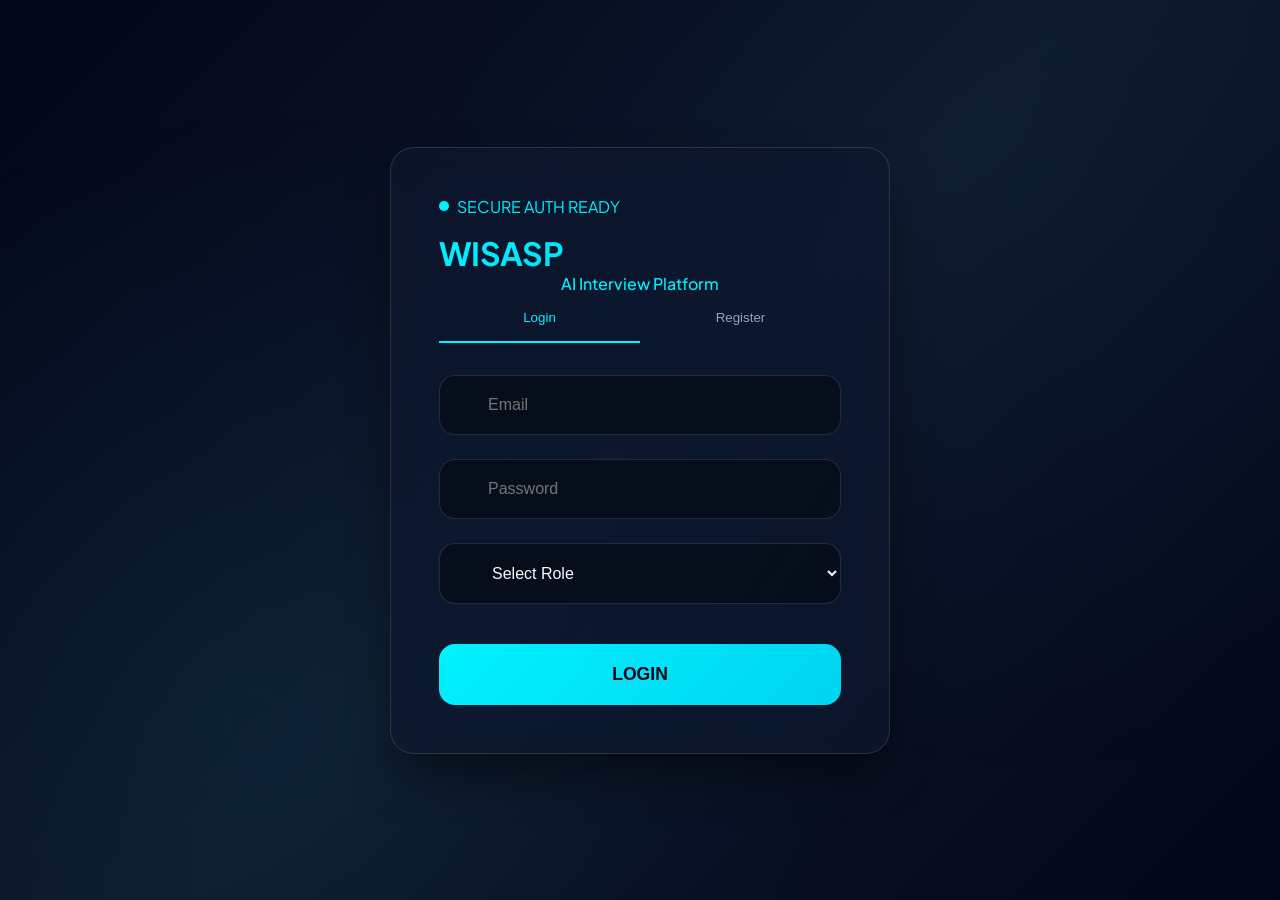
<file: frontend/index.html>
<!DOCTYPE html>
<html lang="en">
<head>
    <meta charset="UTF-8">
    <meta name="viewport" content="width=device-width, initial-scale=1.0">
    <title>WISASP - AI Chat Terminal</title>
    <link rel="stylesheet" href="style.css">
    <link href="https://fonts.googleapis.com/css2?family=Plus+Jakarta+Sans:wght@300;400;600&display=swap" rel="stylesheet">
</head>
<body>
    <div class="glass-card" style="max-width: 800px; height: 80vh; display: flex; flex-direction: column;">
        <header>
            <h1 class="neon-text">WISASP AI TERMINAL <span style="font-weight: 400; font-size: 0.8em;">v1.0</span></h1>
            <div class="status-indicator">
                <div class="status-dot"></div>
                <span>SYSTEM LIVE | DB:3307</span>
            </div>
        </header>

        <div id="chat-terminal">
            <div class="msg ai-msg" id="initialMsg">
                <strong>AI:</strong> Initializing...
            </div>
        </div>

        <div class="input-container">
            <textarea id="userInput" rows="2" placeholder="Type your response, code, or questions... (Enter to send)"></textarea>
            <button onclick="processResponse()" class="btn-primary" id="sendBtn">SEND →</button>
        </div>
    </div>

    <script>
        // PPT: Auth check + topic greeting
        async function initChat() {
            try {
                const res = await fetch('../backend/auth.php?action=check');
                const json = await res.json();
                if (!json.authenticated) {
                    window.location.href = 'auth.html';
                    return;
                }
            } catch {
                window.location.href = 'auth.html';
                return;
            }

            // Dynamic greeting from localStorage (PPT: Seamless lobby flow)
            const topic = localStorage.getItem('interviewTopic') || 'General';
            const difficulty = localStorage.getItem('interviewDifficulty') || 'Intermediate';
            document.getElementById('initialMsg').innerHTML = 
                `<strong>AI:</strong> Welcome to ${topic} interview (${difficulty} level). I'm your AI interviewer. Please introduce yourself and begin.`;
        }
        initChat();

        // PPT: Chat logic (POST to api.php, JSON chat_log append)
        document.getElementById('userInput').addEventListener('keypress', (e) => {
            if (e.key === 'Enter' && !e.shiftKey) {
                e.preventDefault();
                processResponse();
            }
        });

        async function processResponse() {
            const input = document.getElementById('userInput');
            const terminal = document.getElementById('chat-terminal');
            const btn = document.getElementById('sendBtn');
            const msg = input.value.trim();
            if (!msg) return;

            // User msg
            terminal.innerHTML += `<div class="msg user-msg"><strong>YOU:</strong> ${msg}</div>`;
            input.value = '';
            terminal.scrollTop = terminal.scrollHeight;
            btn.disabled = true;

            try {
                const formData = new FormData();
                formData.append('msg', msg);
                formData.append('topic', localStorage.getItem('interviewTopic') || '');

                const res = await fetch('../backend/api.php', { method: 'POST', body: formData });
                const data = await res.json();

                terminal.innerHTML += `<div class="msg ai-msg"><strong>AI:</strong> ${data.reply}</div>`;
            } catch (err) {
                terminal.innerHTML += `<div class="msg" style="color: #ff6b6b;"><strong>ERROR:</strong> ${err.message}</div>`;
            }

            btn.disabled = false;
            terminal.scrollTop = terminal.scrollHeight;
        }
    </script>
</body>
</html>
</file>
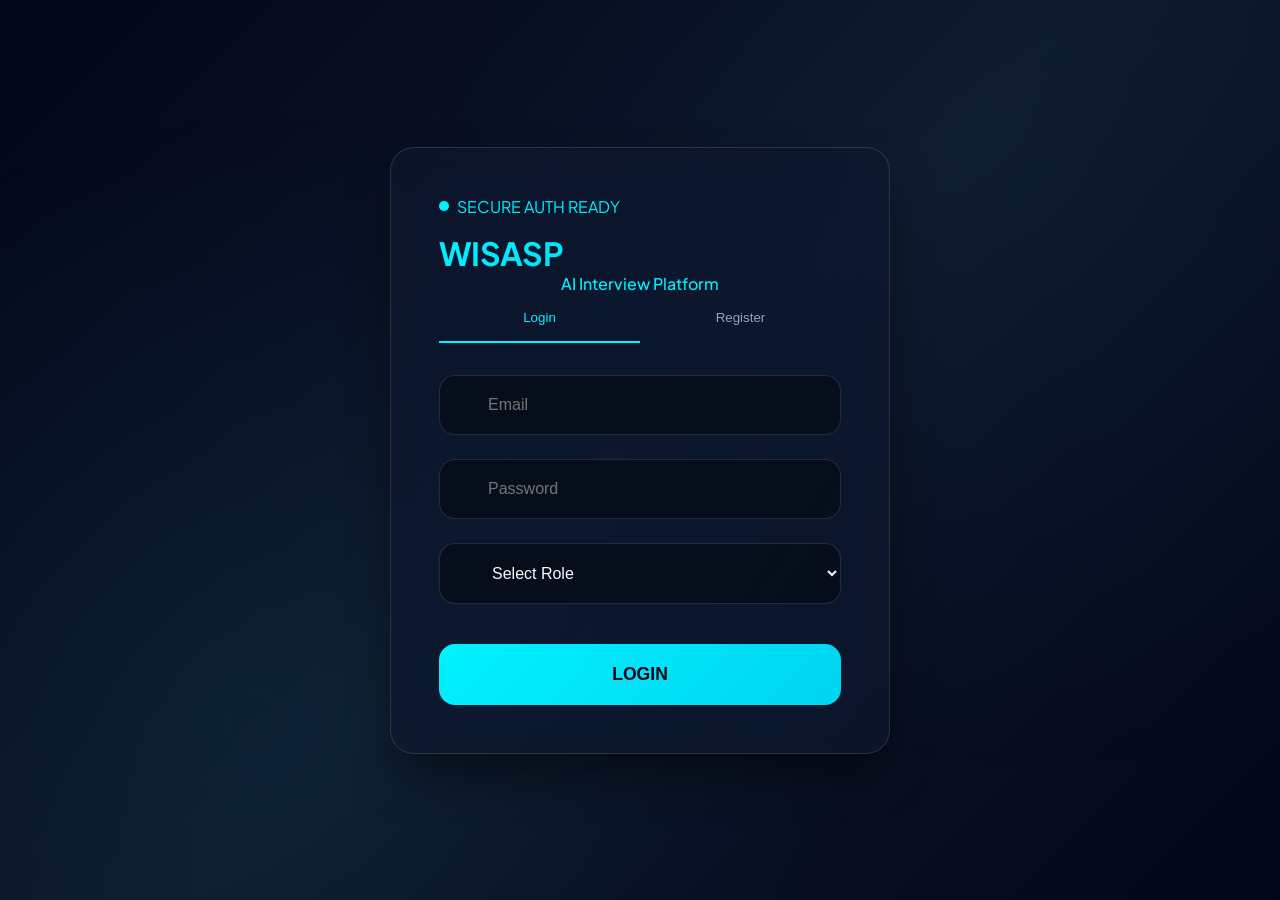
<file: frontend/auth.html>
<!DOCTYPE html>
<html lang="en">
<head>
    <meta charset="UTF-8">
    <meta name="viewport" content="width=device-width, initial-scale=1.0">
    <title>WISASP - Authentication</title>
    <link rel="stylesheet" href="style.css">
    <link href="https://fonts.googleapis.com/css2?family=Plus+Jakarta+Sans:wght@300;400;500;600;700&display=swap" rel="stylesheet">
</head>
<body>
    <div class="glass-card">
        <!-- PPT: Dual-mode toggle with smooth CSS transition -->
        <div class="status-indicator">
            <div class="status-dot"></div>
            <span>SECURE AUTH READY</span>
        </div>
        <h1 class="neon-title">WISASP</h1>
        <p style="text-align: center; color: var(--neon-cyan); font-weight: 500;">AI Interview Platform</p>

        <!-- Tab toggle (PPT: UX excellence - smooth switch) -->
        <div class="tab-buttons">
            <button class="tab-btn active" onclick="switchTab('login')">Login</button>
            <button class="tab-btn" onclick="switchTab('register')">Register</button>
        </div>

        <!-- Login Form -->
        <form id="loginForm" style="display: block;">
            <div class="input-group">
                <input type="email" id="loginEmail" placeholder="Email" required>
            </div>
            <div class="input-group">
                <input type="password" id="loginPassword" placeholder="Password" required>
            </div>
            <div class="input-group">
                <select id="loginRole" required>
                    <option value="">Select Role</option>
                    <option value="candidate">Candidate</option>
                    <option value="recruiter">Recruiter</option>
                </select>
            </div>
            <button type="submit" class="btn-primary">LOGIN</button>
        </form>

        <!-- Register Form (PPT: Conditional fields) -->
        <form id="registerForm" style="display: none;">
            <div class="input-group">
                <input type="text" id="regFullname" placeholder="Full Name" required>
            </div>
            <div class="input-group">
                <input type="email" id="regEmail" placeholder="Email" required>
            </div>
            <div class="input-group">
                <input type="password" id="regPassword" placeholder="Password" required>
            </div>
            <div class="input-group">
                <select id="regRole" onchange="toggleCompany()" required>
                    <option value="">Select Role</option>
                    <option value="candidate">Candidate</option>
                    <option value="recruiter">Recruiter</option>
                </select>
            </div>
            <div class="input-group">
                <input type="tel" id="regPhone" placeholder="Phone">
            </div>
            <div class="input-group">
                <input type="text" id="regExperience" placeholder="Experience (e.g., 2 years)">
            </div>
            <div class="input-group" id="regCompanyGroup" style="display: none;">
                <input type="text" id="regCompany" placeholder="Company Name">
            </div>
            <button type="submit" class="btn-primary">REGISTER</button>
        </form>
    </div>

    <script>
        // PPT: Smooth tab toggle logic
        function switchTab(tab) {
            document.querySelectorAll('.tab-btn').forEach(btn => btn.classList.remove('active'));
            event.target.classList.add('active');
            document.getElementById('loginForm').style.display = tab === 'login' ? 'block' : 'none';
            document.getElementById('registerForm').style.display = tab === 'register' ? 'block' : 'none';
        }

        // PPT: Conditional company field (Recruiter only)
        function toggleCompany() {
            const role = document.getElementById('regRole').value;
            document.getElementById('regCompanyGroup').style.display = role === 'recruiter' ? 'block' : 'none';
        }

        // Login handler (PPT: Async POST to backend/auth.php)
        document.getElementById('loginForm').addEventListener('submit', async (e) => {
            e.preventDefault();
            const data = new FormData();
            data.append('action', 'login');
            data.append('email', document.getElementById('loginEmail').value);
            data.append('password', document.getElementById('loginPassword').value);
            data.append('role', document.getElementById('loginRole').value);

            try {
                const res = await fetch('../backend/auth.php', { method: 'POST', body: data });
                const json = await res.json();
                if (json.success) {
                    // PPT: Role-based redirect
                    window.location.href = json.role === 'candidate' ? 'lobby.html' : 'recruiter_dash.html';
                } else {
                    alert(json.message);
                }
            } catch (err) {
                alert('Connection error');
            }
        });

        // Register handler
        document.getElementById('registerForm').addEventListener('submit', async (e) => {
            e.preventDefault();
            const data = new FormData();
            data.append('action', 'register');
            data.append('fullname', document.getElementById('regFullname').value);
            data.append('email', document.getElementById('regEmail').value);
            data.append('password', document.getElementById('regPassword').value);
            data.append('role', document.getElementById('regRole').value);
            data.append('phone', document.getElementById('regPhone').value);
            data.append('experience', document.getElementById('regExperience').value);
            data.append('company_name', document.getElementById('regCompany').value);

            try {
                const res = await fetch('../backend/auth.php', { method: 'POST', body: data });
                const json = await res.json();
                if (json.success) {
                    alert('Registered! Please login.');
                    switchTab('login');
                } else {
                    alert(json.message);
                }
            } catch (err) {
                alert('Connection error');
            }
        });
    </script>

    <style>
        /* Quick tab styles (integrated in main CSS but override for auth) */
        .tab-btn.active { color: var(--neon-cyan) !important; border-bottom: 2px solid var(--neon-cyan) !important; }
    </style>
</body>
</html>
</file>
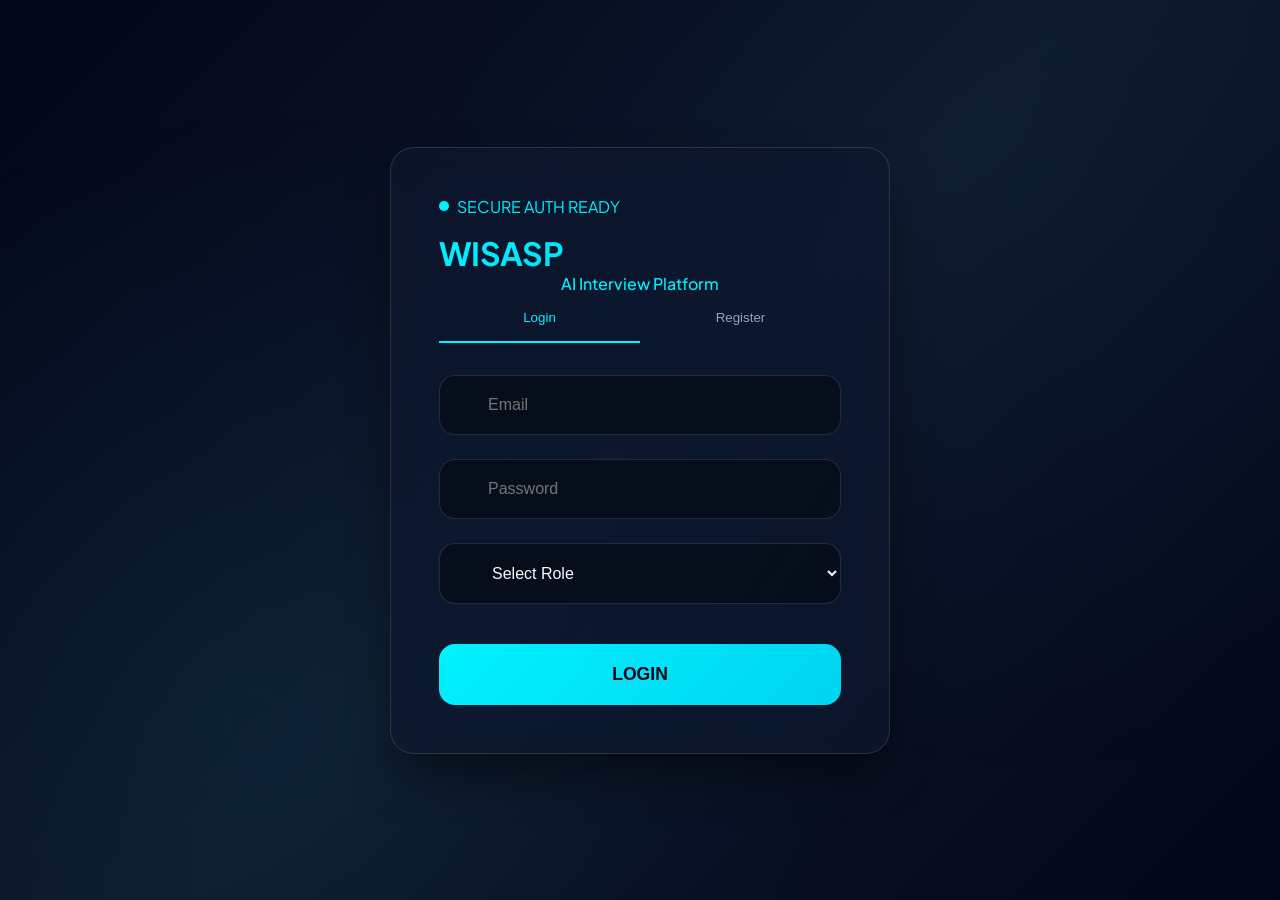
<file: frontend/lobby.html>
<!DOCTYPE html>
<html lang="en">
<head>
    <meta charset="UTF-8">
    <meta name="viewport" content="width=device-width, initial-scale=1.0">
    <title>WISASP Lobby - Select Interview</title>
    <link rel="stylesheet" href="style.css">
    <link href="https://fonts.googleapis.com/css2?family=Plus+Jakarta+Sans:wght@300;400;500;600;700&display=swap" rel="stylesheet">
</head>
<body>
    <div class="glass-card">
        <!-- PPT: Live status for futuristic feel -->
        <div class="status-indicator">
            <div class="status-dot"></div>
            <span>AI TERMINAL LIVE</span>
        </div>
        <h1 class="neon-title" style="font-size: 2.5rem;">Interview Lobby</h1>

        <!-- Config form (PPT: localStorage persistence) -->
        <div style="margin: 2rem 0;">
            <div class="input-group">
                <label style="display: block; margin-bottom: 0.5rem; color: var(--neon-cyan);">Topic</label>
                <select id="topic">
                    <option value="Python Developer">🐍 Python Developer</option>
                    <option value="JavaScript Full-Stack">⚛️ JavaScript Full-Stack</option>
                    <option value="Data Science">📊 Data Science</option>
                    <option value="HR Behavioral">💼 HR Behavioral</option>
                    <option value="DevOps Engineer">🐳 DevOps Engineer</option>
                    <option value="Marketing">📈 Marketing</option>
                </select>
            </div>
            
            <div class="input-group">
                <label style="display: block; margin-bottom: 0.5rem; color: var(--neon-cyan);">Difficulty</label>
                <select id="difficulty">
                    <option value="Beginner">Beginner</option>
                    <option value="Intermediate">Intermediate</option>
                    <option value="Advanced">Advanced</option>
                </select>
            </div>
        </div>

        <button onclick="startInterview()" class="btn-primary" style="font-size: 1.2rem;">
            🚀 INITIALIZE AI INTERVIEW
        </button>

        <div style="text-align: center; margin-top: 2rem; color: var(--text-secondary); font-size: 0.9rem;">
            24/7 On-Demand • Zero Human Intervention • Session Saved
        </div>
    </div>

    <script>
        // PPT: Role check (candidates only for lobby)
        async function checkAuth() {
            try {
                const res = await fetch('../backend/auth.php?action=check');  // Simple session check
                const json = await res.json();
                if (!json.authenticated || json.role !== 'candidate') {
                    window.location.href = 'auth.html';
                }
            } catch {
                window.location.href = 'auth.html';
            }
        }
        checkAuth();  // Run on load

        function startInterview() {
            const topic = document.getElementById('topic').value;
            const difficulty = document.getElementById('difficulty').value;
            localStorage.setItem('interviewTopic', topic);
            localStorage.setItem('interviewDifficulty', difficulty);
            window.location.href = 'index.html';  // PPT: Dynamic greeting
        }
    </script>
</body>
</html>
</file>
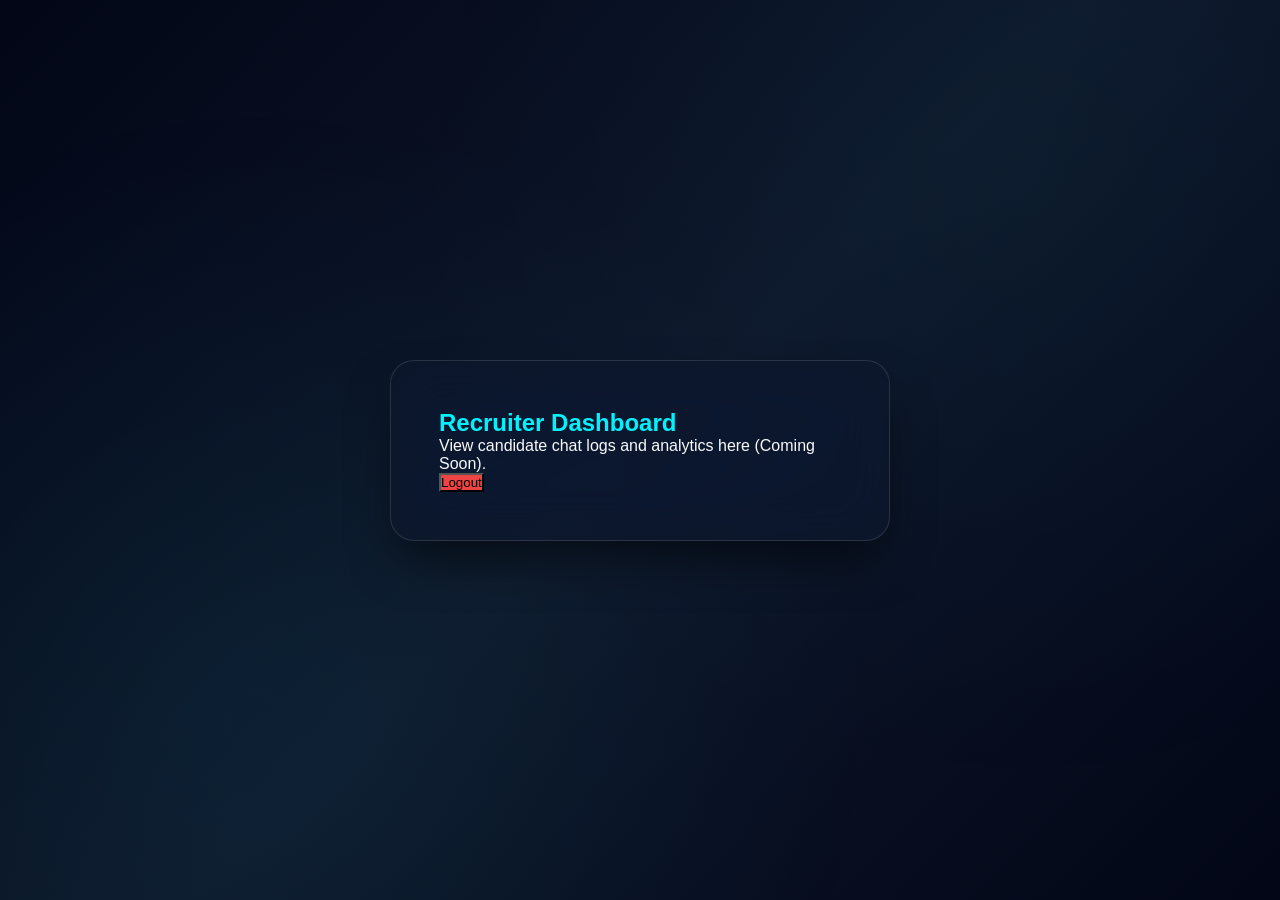
<file: frontend/recruiter_dash.html>
<!DOCTYPE html>
<html lang="en">
<head>
    <meta charset="UTF-8">
    <link rel="stylesheet" href="style.css">
    <title>WISASP - Recruiter Dashboard</title>
</head>
<body>
    <div class="glass-card">
        <h2 style="color: #00f2ff;">Recruiter Dashboard</h2>
        <p>View candidate chat logs and analytics here (Coming Soon).</p>
        <button onclick="window.location.href='auth.html'" style="background: #ef4444;">Logout</button>
    </div>
</body>
</html>
</file>
<file: frontend/style.css>
/* WISASP Universal Design System - 8K Glassmorphism (PPT: Dark Navy + Neon Cyan)
Reference: Professional backdrop-blur, smooth transitions, responsive 320px-8K. */

* { margin: 0; padding: 0; box-sizing: border-box; }

:root {
  --neon-cyan: #00f2ff;
  --bg-deep: #020617;
  --surface-navy: #0f172a;
  --glass-bg: rgba(15, 23, 42, 0.75);
  --glass-border: rgba(255, 255, 255, 0.12);
  --text-primary: #f8fafc;
  --text-secondary: #94a3b8;
  --shadow: 0 25px 50px -12px rgba(0, 0, 0, 0.6);
}

body {
  font-family: 'Plus Jakarta Sans', -apple-system, sans-serif;
  background: linear-gradient(135deg, var(--bg-deep) 0%, var(--surface-navy) 50%, var(--bg-deep) 100%);
  color: var(--text-primary);
  min-height: 100vh;
  display: flex;
  align-items: center;
  justify-content: center;
  padding: 1rem;
  position: relative;
  overflow-x: hidden;
}

body::before {
  content: '';
  position: fixed;
  top: 0; left: 0;
  width: 100%; height: 100%;
  background-image: 
    radial-gradient(circle at 20% 80%, rgba(0,242,255,0.05) 0%, transparent 50%),
    radial-gradient(circle at 80% 20%, rgba(0,242,255,0.03) 0%, transparent 50%);
  pointer-events: none;
  z-index: -1;
}

/* Glass Card - Core UI Element (PPT: Backdrop-blur magic) */
.glass-card {
  background: var(--glass-bg);
  backdrop-filter: blur(25px) saturate(190%);
  border: 1px solid var(--glass-border);
  border-radius: 24px;
  padding: clamp(2rem, 5vw, 3rem);
  width: 100%;
  max-width: 500px;
  box-shadow: var(--shadow);
  animation: fadeInUp 0.6s ease-out;
}

@keyframes fadeInUp {
  from { opacity: 0; transform: translateY(30px); }
  to { opacity: 1; transform: translateY(0); }
}

/* Neon Text - Gradient glow (PPT: Brand identity) */
.neon-text, .neon-title {
  font-weight: 700;
  background: linear-gradient(135deg, var(--neon-cyan) 0%, #00d4f0 70%);
  -webkit-background-clip: text;
  background-clip: text;
  -webkit-text-fill-color: transparent;
  letter-spacing: -0.02em;
}

/* Status Indicator - Pulsing live dot (PPT: AI Live feel) */
.status-indicator {
  display: flex; align-items: center; gap: 0.5rem;
  margin-bottom: 1rem; color: var(--neon-cyan);
}

.status-dot {
  width: 10px; height: 10px; background: var(--neon-cyan);
  border-radius: 50%; animation: pulse 2s infinite;
}

@keyframes pulse {
  0%, 100% { opacity: 1; transform: scale(1); }
  50% { opacity: 0.5; transform: scale(1.2); }
}

/* Primary Button - Neon glow hover (PPT: CTA excellence) */
.btn-primary {
  width: 100%;
  background: linear-gradient(135deg, var(--neon-cyan) 0%, #00d4f0 100%);
  border: none;
  padding: 1.25rem;
  border-radius: 16px;
  color: var(--bg-deep);
  font-weight: 600;
  font-size: 1.1rem;
  cursor: pointer;
  transition: all 0.3s ease;
  position: relative; overflow: hidden;
  margin-top: 1rem;
}

.btn-primary:hover {
  transform: translateY(-2px);
  box-shadow: 0 15px 35px rgba(0,242,255,0.4);
}

/* Chat Terminal Specific (PPT: Terminal alignment fix) */
#chat-terminal {
  height: 400px; /* Fixed for terminals */
  overflow-y: auto;
  padding: 1rem;
  margin-bottom: 1rem;
  border: 1px solid var(--glass-border);
  border-radius: 16px;
  background: rgba(0,0,0,0.3);
}

.input-container {
  display: flex; gap: 1rem;
}

.input-container textarea {
  flex: 1; padding: 1rem; border: 1px solid var(--glass-border);
  border-radius: 16px; background: rgba(0,0,0,0.4);
  color: var(--text-primary); resize: none;
}

.input-container .btn-primary {
  width: auto; padding: 1rem 2rem; flex-shrink: 0;
}

/* Form inputs */
.input-group { position: relative; margin-bottom: 1.5rem; }
input, select { 
  width: 100%; padding: 1.25rem 1rem 1.25rem 3rem;
  background: rgba(0,0,0,0.4); border: 1px solid var(--glass-border);
  border-radius: 16px; color: var(--text-primary); font-size: 1rem;
  transition: all 0.3s ease;
}
input:focus, select:focus { 
  outline: none; border-color: var(--neon-cyan);
  box-shadow: 0 0 0 3px rgba(0,242,255,0.15); transform: translateY(-1px);
}

/* Toggle tabs for auth */
.tab-buttons { display: flex; margin-bottom: 2rem; }
.tab-btn { 
  flex: 1; padding: 1rem; background: none; border: none;
  color: var(--text-secondary); font-weight: 500; cursor: pointer;
  border-bottom: 2px solid transparent; transition: all 0.3s;
}
.tab-btn.active { color: var(--neon-cyan); border-bottom-color: var(--neon-cyan); }

/* Responsive */
@media (max-width: 480px) { body { padding: 0.5rem; } .glass-card { margin: 0.5rem; } }
@media (min-width: 1920px) { .glass-card { max-width: 600px; padding: 3.5rem; } }
</file>
